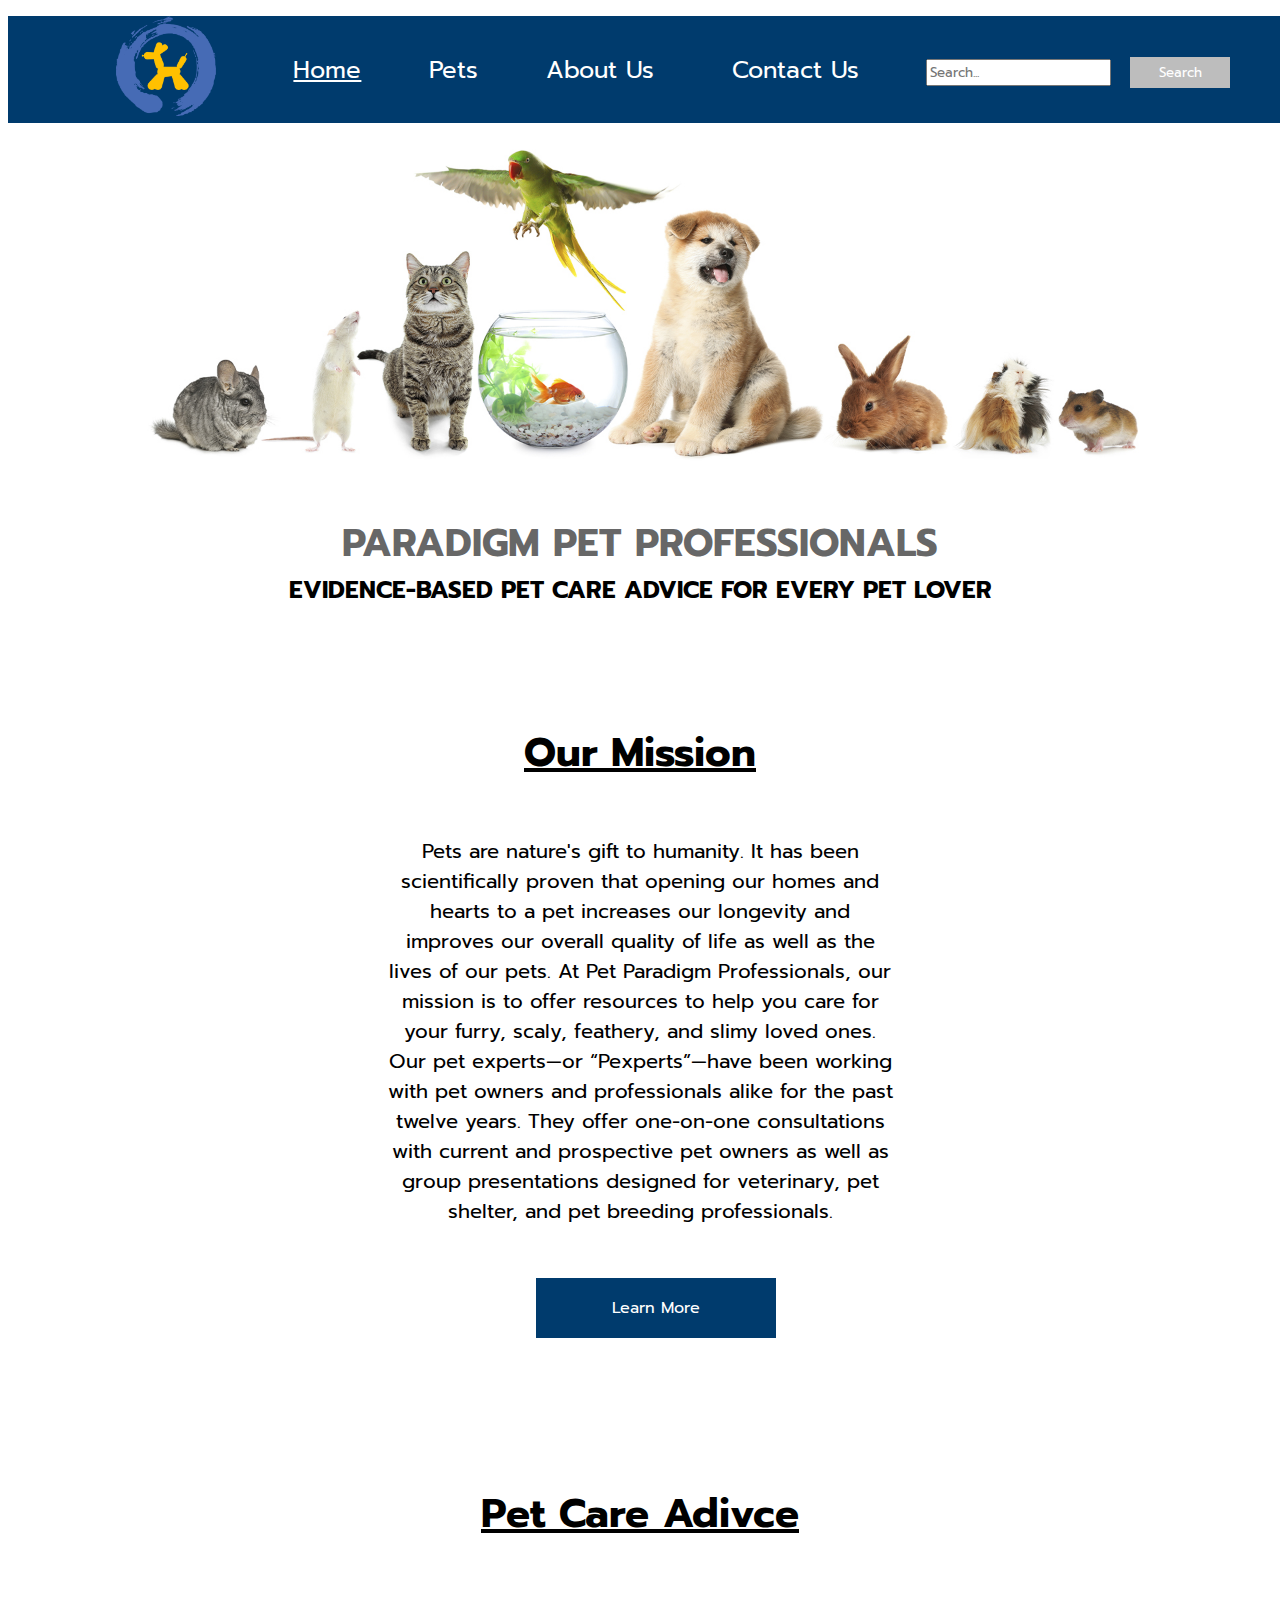
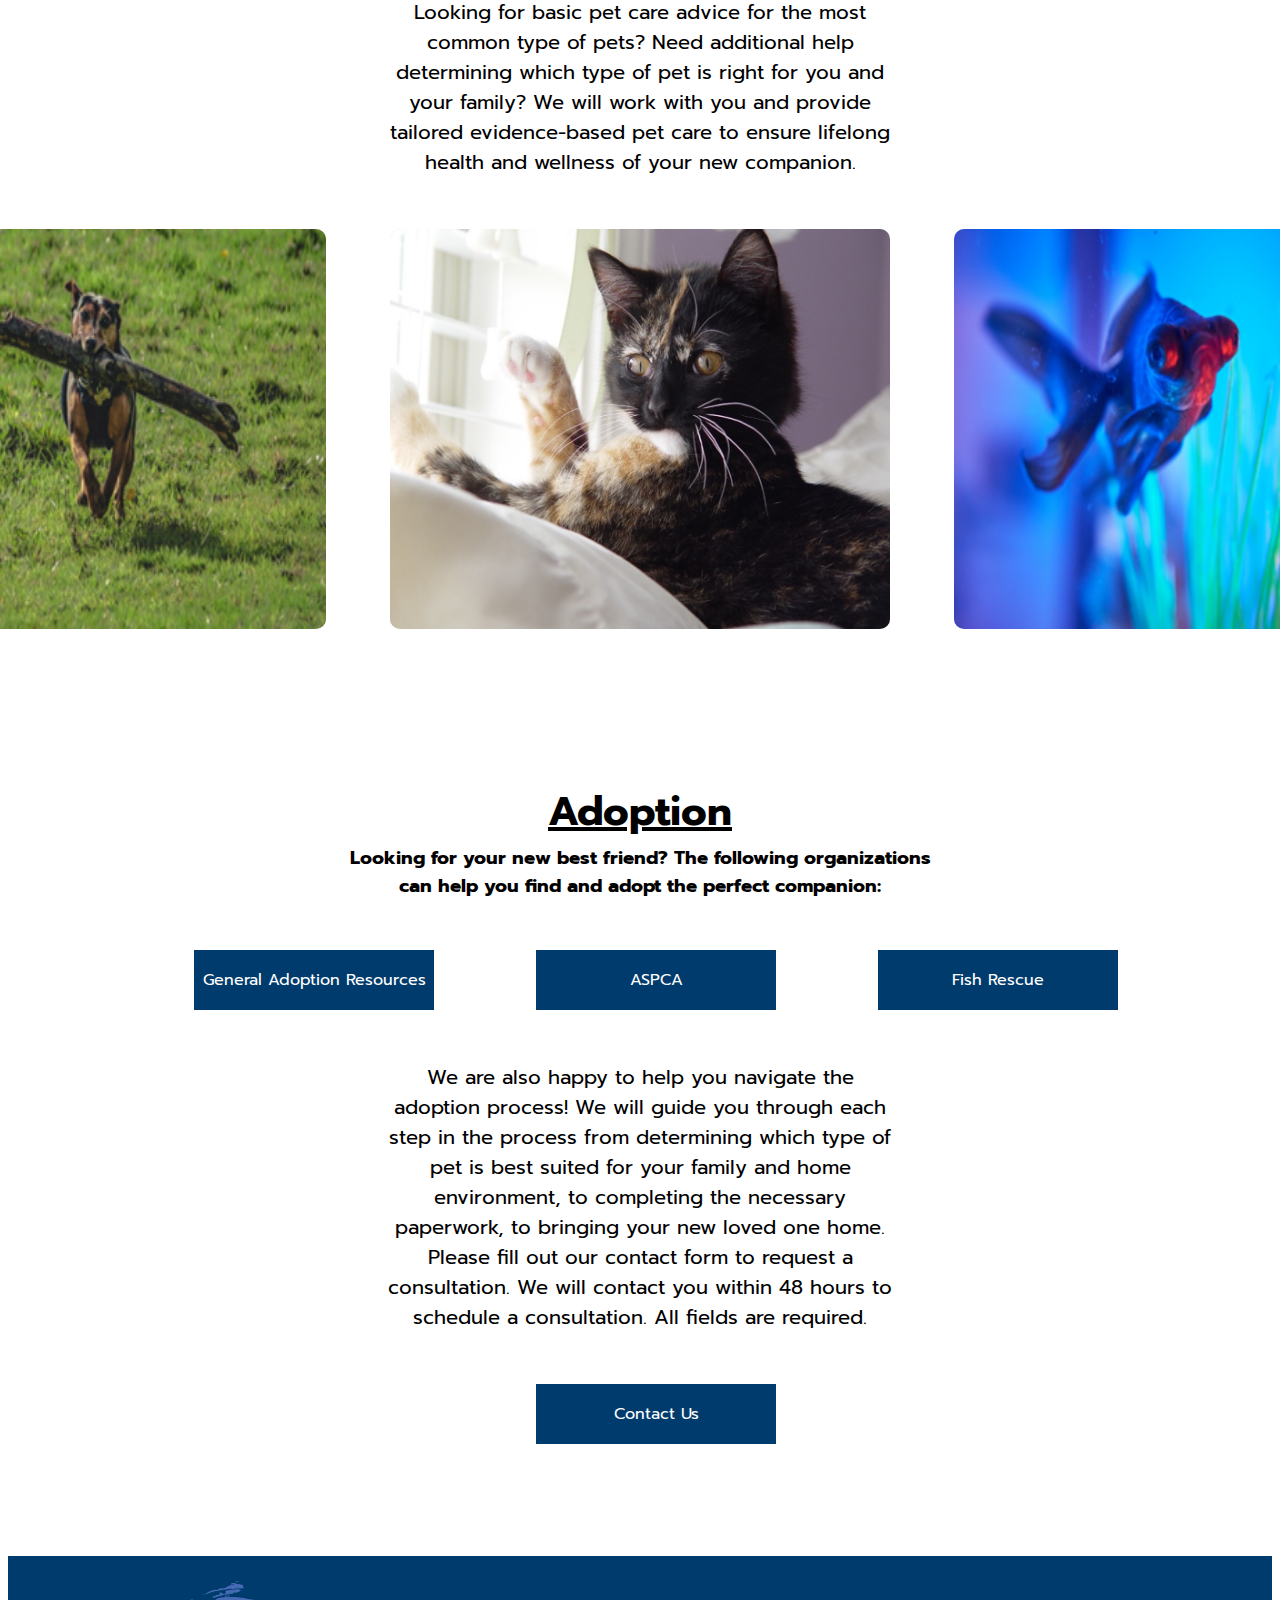
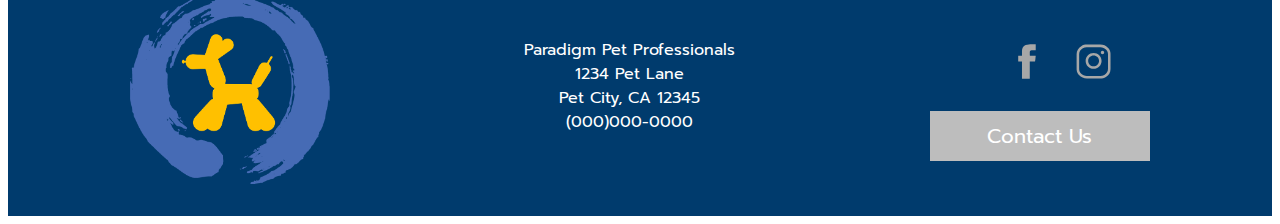
<file: index.html>
<!DOCTYPE html>
<html lang="en">

<head>
    <meta charset="UTF-8">
    <meta name="viewport" content="width=device-width, initial-scale=1.0">
    <title>Paradigm Pet Professionals</title>
    <link rel="stylesheet" href="style.css">
    <link
    href="https://fonts.googleapis.com/css2?family=Prompt:ital,wght@0,100;0,200;0,300;0,400;0,500;0,600;0,700;0,800;0,900;1,100;1,200;1,300;1,400;1,500;1,600;1,700;1,800;1,900&display=swap"
    rel="stylesheet">
</head>

<body>
    <header>
        <nav class="navbar">
            <div>
                <ul class="nav-items">
                    <li><a href="#"><img src="img/petshoplogo.png" alt="Pet Shop Logo" class="nav-logo"></a></li>
                    <li class="nav-item active"><a href="index.html">Home</a></li>
                    <li class="nav-item">Pets
                        <ul class="dropdown">
                            <li class="drop-down-element"><a href="cats.html">Cats</a></li>
                            <li class="drop-down-element"><a href="dogs.html">Dogs</a></li>
                            <li class="drop-down-element"><a href="fish.html">Fish</a></li>

                        </ul>
                    </li>
                    <li class="nav-item"><a href="about-us.html">About Us</a></li>
                    <li class="nav-item"><a href="contact-us.html">Contact Us</a></li>
                    <li class="nav-item"><form action="/search" method="get" class="search-form">
                        <input type="text" name="query" class="search-input" placeholder="Search...">
                        <button type="submit" class="search-button">Search</button>
                    </form></li>
                </ul>
            </div>
        </nav>
    </header>
    <section class="hero-section">
        <div>
            <img src="img/Home-hero.png" alt="image with cats, dogs and other animals" class="hero-img">
        </div>
        <div class="hero-h1-box">
            <h1 class="hero-h1">Paradigm Pet Professionals</h1>
            <h2 class="hero-h2">Evidence-based pet care advice for every pet lover</h2>
        </div>
    </section>
    <section class="mission-box">
        <h2 class="mission-h2">Our Mission</h2>
        <p class="mission-p">Pets are nature's gift to humanity. It has been scientifically proven that opening our homes and hearts to a pet increases our longevity and improves our overall quality of life as well as the lives of our pets. At Pet Paradigm Professionals, our mission is to offer resources to help you care for your furry, scaly, feathery, and slimy loved ones. Our pet experts—or “Pexperts”—have been working with pet owners and professionals alike for the past twelve years. They offer one-on-one consultations with current and prospective pet owners as well as group presentations designed for veterinary, pet shelter, and pet breeding professionals.</p>
        <button class="adopt-btn"><a href=about-us.html>Learn More</a></button>
    </section>
    <section class="pets-links-section">
        <h2 class="mission-h2">Pet Care Adivce</h2>
        <p class="mission-p">Looking for basic pet care advice for the most common type of pets? Need additional help determining which type of pet is right for you and your family? We will work with you and provide tailored evidence-based pet care to ensure lifelong health and wellness of your new companion. </p>
        <div class="pets-links-box">
            <div class="image-hover-container">
                <img src="img/Dog-link.png" alt="Kimber the dog" class="pets-link-img">
                <div class="hover-text"><a href="dogs.html">Click To learn More About Dogs</a></div>
         </div>
         <div class="image-hover-container">
            <img src="img/cat-link.png" alt="cat image" class="pets-link-img">
            <div class="hover-text"><a href="cats.html">Click To learn more about Cats</a></div>
        </div>
        <div class="image-hover-container">
            <img src="img/Fish-link.png" alt="Fish In tank" class="pets-link-img">
            <div class="hover-text"> <a href="fish.html">Click To learn more about fish</a></div>
        </div>
         
        </div>
    </section>
    <section class="adoption-section">
        <h2 class="mission-h2">Adoption</h2>
        <h3 class="mission-h3">Looking for your new best friend? The following organizations can help you find and adopt the perfect companion:</h3>
            <div>
                <button class="adopt-btn"><a href="https://home-home.org/ ">General Adoption Resources</a></button>
                <button class="adopt-btn"> <a href="https://www.aspca.org/">ASPCA</a></button>
                <button class="adopt-btn"><a href="https://www.sterlingshelter.org/humane-society/koi-fish-rescue/">Fish Rescue</a></button>
            </div>
            <p class="mission-p">We are also happy to help you navigate the adoption process! We will guide you through each step in the process from determining which type of pet is best suited for your family and home environment, to completing the necessary paperwork, to bringing your new loved one home. Please fill out our contact form to request a consultation. We will contact you within 48 hours to schedule a consultation. All fields are required.</p>
            <button class="adopt-btn"><a href=contact-us.html>Contact Us</a></button>

    </section>
    <section class="footer">
        <div >
            <a href="#"> <img src="img/petshoplogo.png" alt="Pet Shop Logo" class="footer-logo"></a>
        </div>
        <div class="address-box">
            <p class="address-text">Paradigm Pet Professionals</p>
            <p class="address-text">1234 Pet Lane</p>
            <p class="address-text">Pet City, CA 12345</p>
            <a href="tel:+000000000"><p class="address-text">(000)000-0000</p></a>
        </div>
       <div class="social-box">
            <ul class="social-links">
                <li class="social-icon"><img src="img/Facebook-Icon.svg"></li>
                <li class="social-icon"><img src="img/Instagram-Icon.svg"></li>
            </ul>
            <button class="page-btn"><a href=contact-us.html>Contact Us</a></button>
        </div> 
    </section>
</body>


</html>
</file>
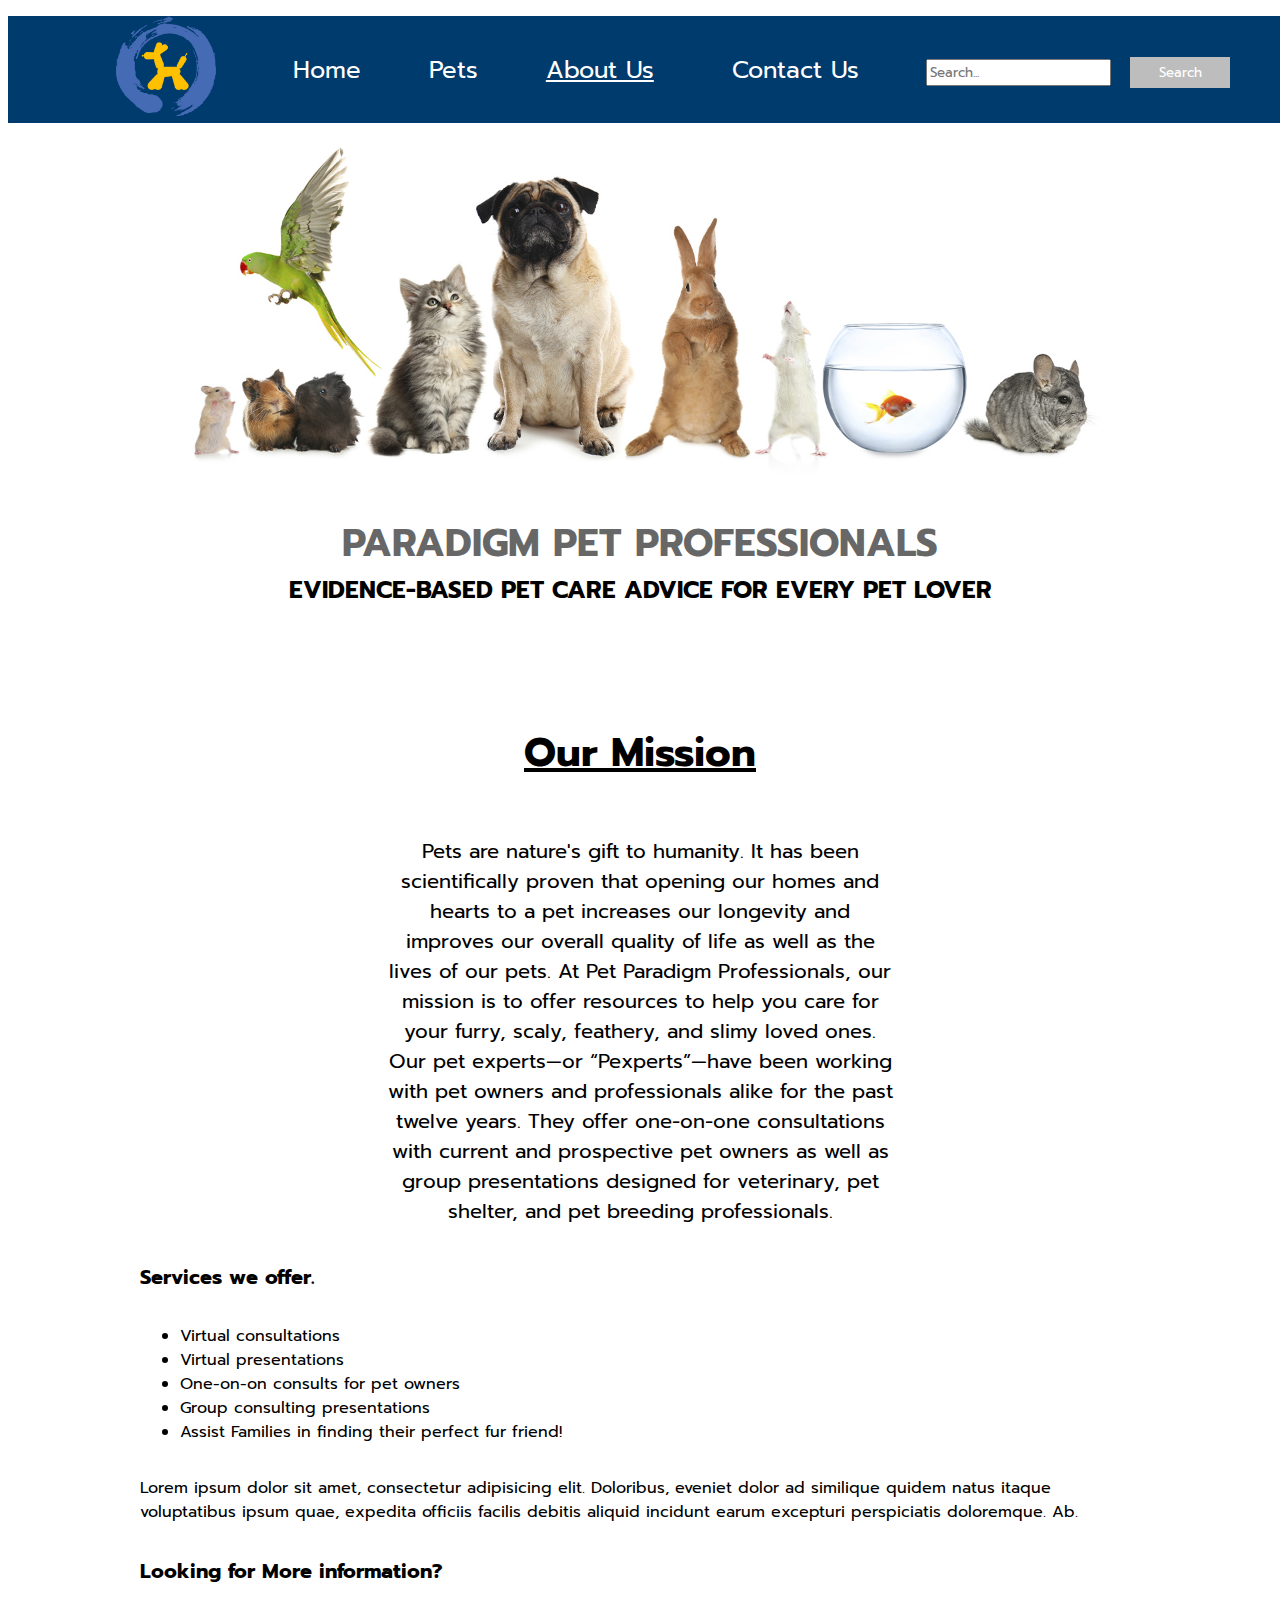
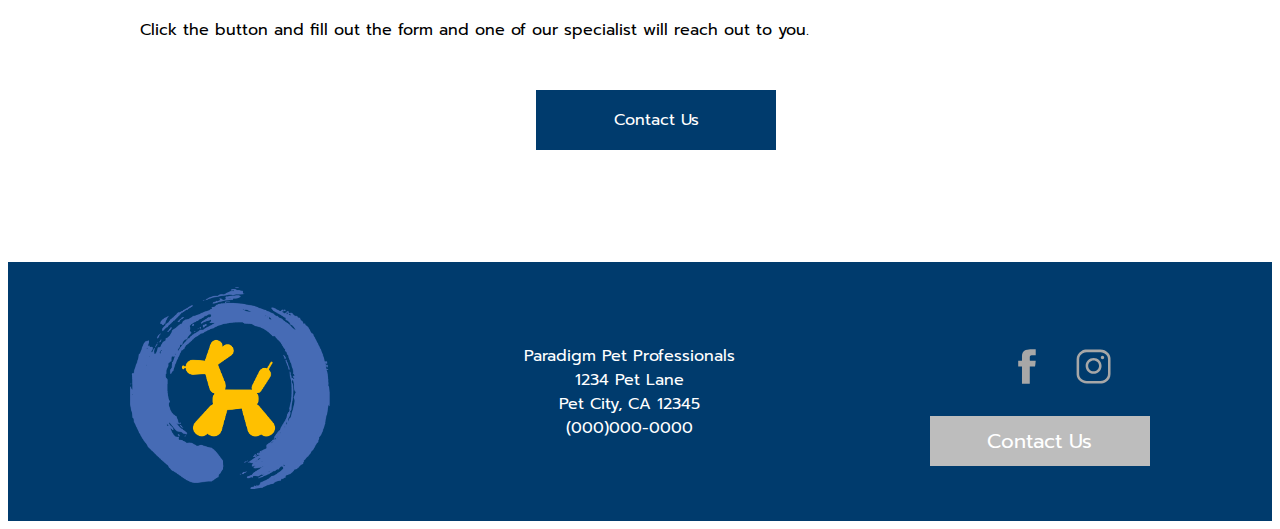
<file: about-us.html>
<!DOCTYPE html>
<html lang="en">

<head>
    <meta charset="UTF-8">
    <meta name="viewport" content="width=device-width, initial-scale=1.0">
    <title>About Us</title>
    <link rel="stylesheet" href="style.css">
    <link
    href="https://fonts.googleapis.com/css2?family=Prompt:ital,wght@0,100;0,200;0,300;0,400;0,500;0,600;0,700;0,800;0,900;1,100;1,200;1,300;1,400;1,500;1,600;1,700;1,800;1,900&display=swap"
    rel="stylesheet">
</head>

<body>
    <header>
        <nav class="navbar">
            <div>
                <ul class="nav-items">
                    <li><a href="index.html"><img src="img/petshoplogo.png" alt="Pet Shop Logo" class="nav-logo"></a></li>
                    <li class="nav-item"><a href="index.html">Home</a></li>
                    <li class="nav-item">Pets
                        <ul class="dropdown">
                            <li class="drop-down-element"><a href="cats.html">Cats</a></li>
                            <li class="drop-down-element"><a href="dogs.html">Dogs</a></li>
                            <li class="drop-down-element"><a href="fish.html">Fish</a></li>

                        </ul>
                    </li>
                    <li class="nav-item active"><a href="about-us.html">About Us</a></li>
                    <li class="nav-item"><a href="contact-us.html">Contact Us</a></li>
                    <li class="nav-item"><form action="/search" method="get" class="search-form">
                        <input type="text" name="query" class="search-input" placeholder="Search...">
                        <button type="submit" class="search-button">Search</button>
                    </form></li>
                </ul>
            </div>
        </nav>
    </header>
    <section class="hero-section">
        <div>
            <img src="img/About-us-hero.png" alt="image with cats, dogs and other animals" class="hero-img">
        </div>
        <div class="hero-h1-box">
            <h1 class="hero-h1">Paradigm Pet Professionals</h1>
            <h2 class="hero-h2">Evidence-based pet care advice for every pet lover</h2>
        </div>
    </section>
    <section>
        <div  class="about-us-section">
            <h2 class="mission-h2">Our Mission</h2>
            <p class="mission-p">Pets are nature's gift to humanity. It has been scientifically proven that opening our homes and hearts to a pet increases our longevity and improves our overall quality of life as well as the lives of our pets. At Pet Paradigm Professionals, our mission is to offer resources to help you care for your furry, scaly, feathery, and slimy loved ones. Our pet experts—or “Pexperts”—have been working with pet owners and professionals alike for the past twelve years. They offer one-on-one consultations with current and prospective pet owners as well as group presentations designed for veterinary, pet shelter, and pet breeding professionals.</p>

            <p class="pet-p"><span class="pet-header">Services we offer.</span></p>
            <ul class="pet-list">
                <li >Virtual consultations</li>
                <li>Virtual presentations</li>
                <li>One-on-on consults for pet owners</li>
                <li>Group consulting presentations</li>
                <li>Assist Families in finding their perfect fur friend!</li>
            </ul>
            <p class="pet-p">Lorem ipsum dolor sit amet, consectetur adipisicing elit. Doloribus, eveniet dolor ad similique quidem natus itaque voluptatibus ipsum quae, expedita officiis facilis debitis aliquid incidunt earum excepturi perspiciatis doloremque. Ab.</p>
            <p class="pet-p"><span class="pet-header">Looking for More information?</span></p>
            <p class="pet-p"> Click the button and fill out the form and one of our specialist will reach out to you.</p>
            <button class="adopt-btn"><a href=contact-us.html>Contact Us</a></button>
        </div>


    </section>
    
    <section class="footer">
        <div >
            <a href="index.html"> <img src="img/petshoplogo.png" alt="Pet Shop Logo" class="footer-logo"></a>
        </div>
        <div class="address-box">
            <p class="address-text">Paradigm Pet Professionals</p>
            <p class="address-text">1234 Pet Lane</p>
            <p class="address-text">Pet City, CA 12345</p>
            <a href="tel:+000000000"><p class="address-text">(000)000-0000</p></a>
        </div>
       <div class="social-box">
            <ul class="social-links">
                <li class="social-icon"><img src="img/Facebook-Icon.svg"></li>
                <li class="social-icon"><img src="img/Instagram-Icon.svg"></li>
            </ul>
            <button class="page-btn"><a href=contact-us.html>Contact Us</a></button>
        </div> 
    </section>
</body>


</html>
</file>
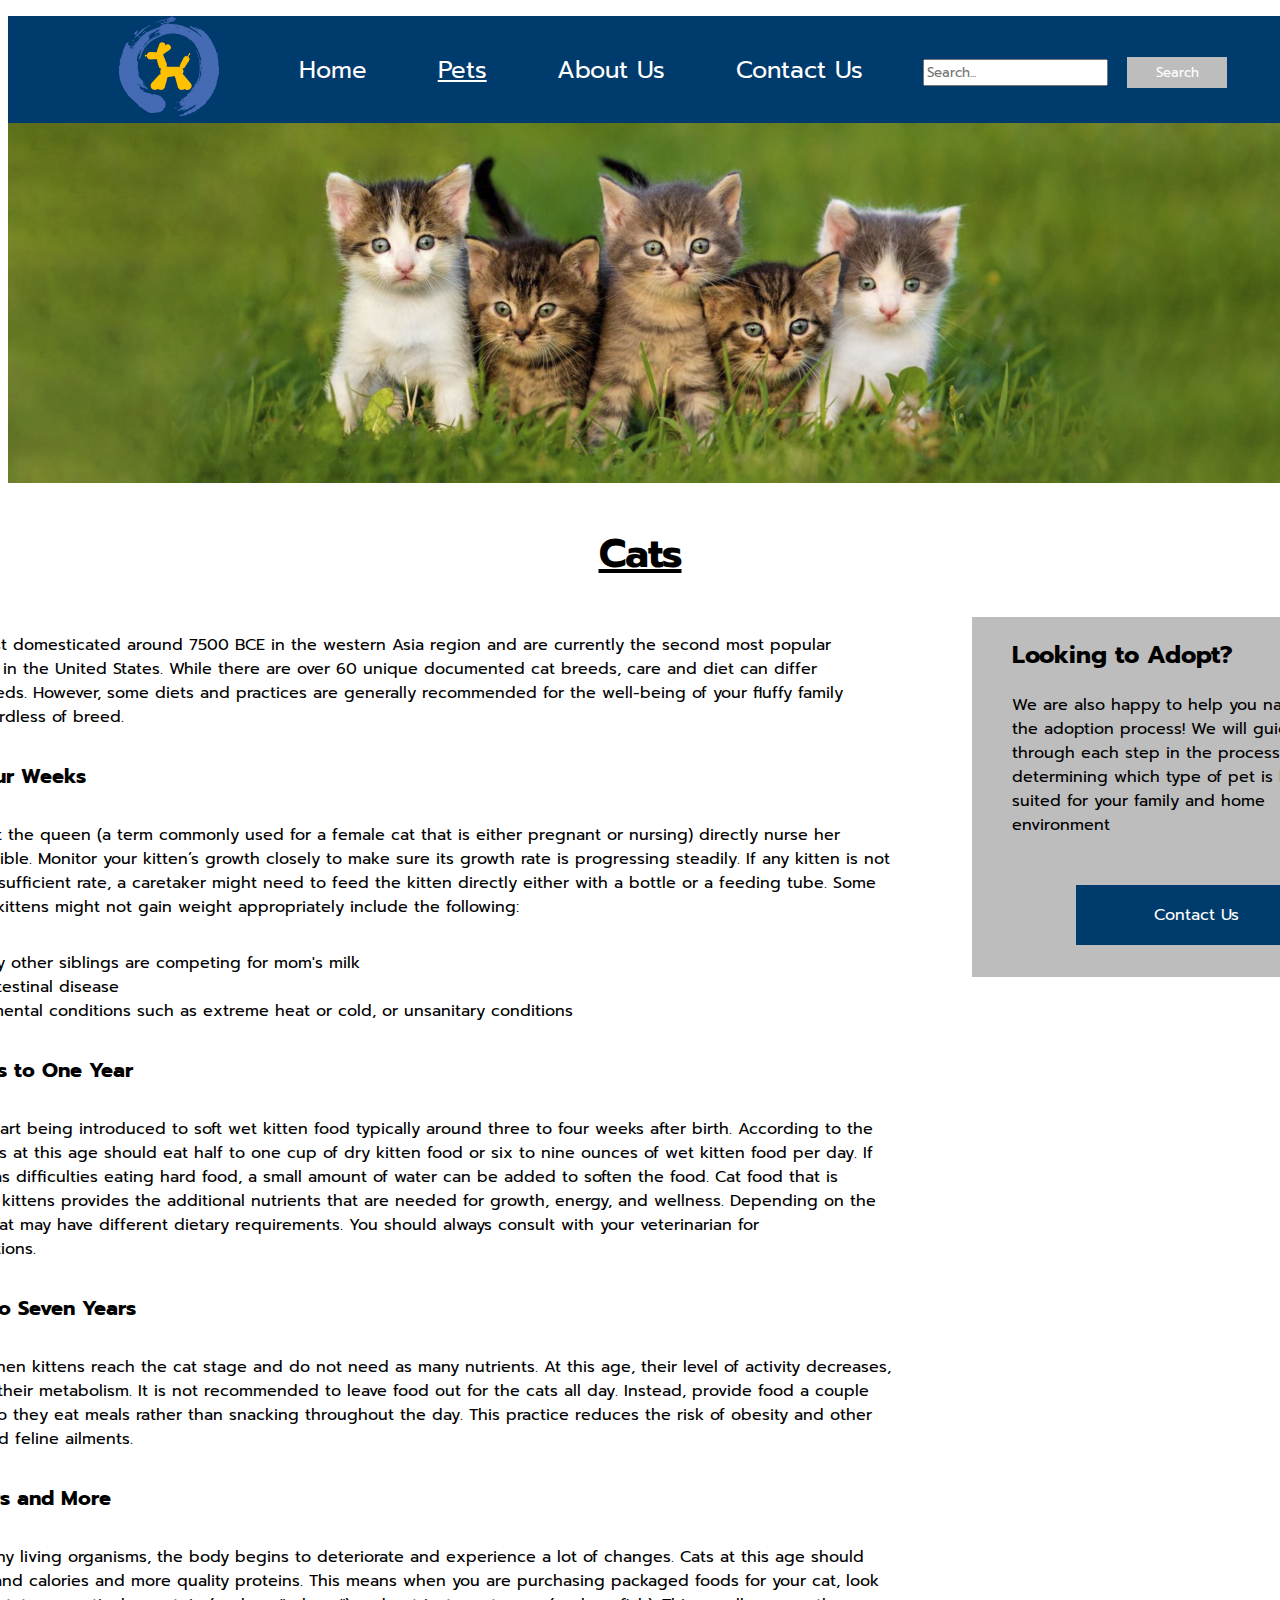
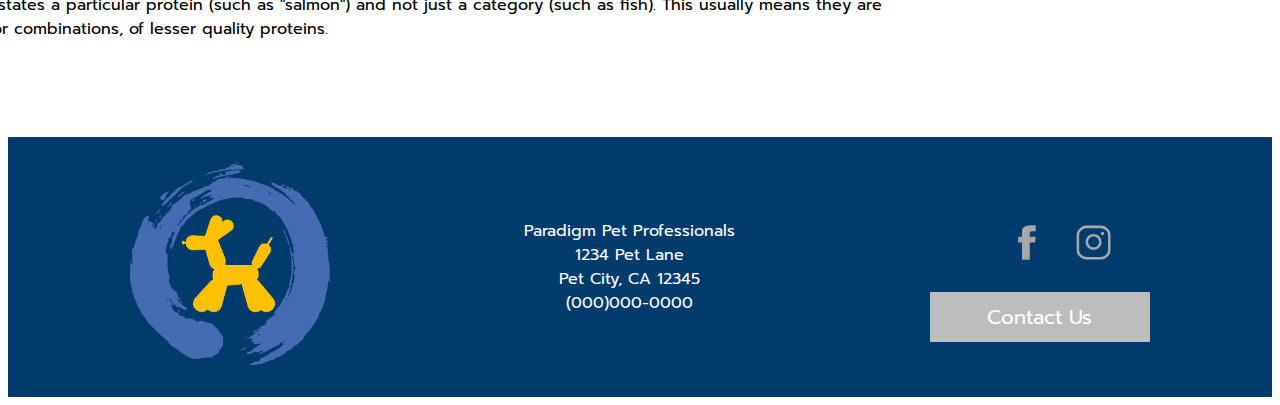
<file: cats.html>
<!DOCTYPE html>
<html lang="en">

<head>
    <meta charset="UTF-8">
    <meta name="viewport" content="width=device-width, initial-scale=1.0">
    <title>Cats</title>
    <link rel="stylesheet" href="style.css">
    <link
    href="https://fonts.googleapis.com/css2?family=Prompt:ital,wght@0,100;0,200;0,300;0,400;0,500;0,600;0,700;0,800;0,900;1,100;1,200;1,300;1,400;1,500;1,600;1,700;1,800;1,900&display=swap"
    rel="stylesheet">
</head>

<body>
    <header>
        <nav class="navbar">
            <div>
                <ul class="nav-items">
                    <li><a href="index.html"><img src="img/petshoplogo.png" alt="Pet Shop Logo" class="nav-logo"></a></li>
                    <li class="nav-item"><a href="index.html">Home</a></li>
                    <li class="nav-item active">Pets
                        <ul class="dropdown">
                            <li class="drop-down-element active"><a href="cats.html">Cats</a></li>
                            <li class="drop-down-element"><a href="dogs.html">Dogs</a></li>
                            <li class="drop-down-element"><a href="fish.html">Fish</a></li>

                        </ul>
                    </li>
                    <li class="nav-item"><a href="about-us.html">About Us</a></li>
                    <li class="nav-item">Contact Us</li>
                    <li class="nav-item"><form action="/search" method="get" class="search-form">
                        <input type="text" name="query" class="search-input" placeholder="Search...">
                        <button type="submit" class="search-button">Search</button>
                    </form></li>
                </ul>
            </div>
        </nav>
    </header>
    <section class="hero-section">
        <div>
            <img src="img/Cats-Hero.png" alt="image with cats, dogs and other animals" class="hero-img">
        </div>
   
    </section>
    <section class="container">
                <h2 class="mission-h2">Cats</h2>
    </section>
    <section >
        <div class="pet-information-section">
        <div class="text-section">
            <p class="pet-p">Cats were first domesticated around 7500 BCE in the western Asia region and are currently the second most popular domestic pet in the United States. While there are over 60 unique documented cat breeds, care and diet can differ between breeds. However, some diets and practices are generally recommended for the well-being of your fluffy family member regardless of breed.</p>

            <p class="pet-p"><span class="pet-header">Zero to Four Weeks</span></p>

            <p class="pet-p">It is important the queen (a term commonly used for a female cat that is either pregnant or nursing) directly nurse her young if possible. Monitor your kitten’s growth closely to make sure its growth rate is progressing steadily. If any kitten is not growing at a sufficient rate, a caretaker might need to feed the kitten directly either with a bottle or a feeding tube. Some reasons why kittens might not gain weight appropriately include the following:</p>

            <ul class="pet-list">
                <li>too many other siblings are competing for mom's milk</li>
                <li>gastrointestinal disease</li>
                <li>environmental conditions such as extreme heat or cold, or unsanitary conditions</li>
            </ul>

            <p class="pet-p"><span class="pet-header">Four Weeks to One Year</span></p>

            <p class="pet-p">Kittens can start being introduced to soft wet kitten food typically around three to four weeks after birth. According to the ASPCA, kittens at this age should eat half to one cup of dry kitten food or six to nine ounces of wet kitten food per day. If your kitten has difficulties eating hard food, a small amount of water can be added to soften the food. Cat food that is optimized for kittens provides the additional nutrients that are needed for growth, energy, and wellness. Depending on the breed, your cat may have different dietary requirements. You should always consult with your veterinarian for recommendations.</p>

            <p class="pet-p"><span class="pet-header">One Year to Seven Years</span></p>

            <p class="pet-p">This age is when kittens reach the cat stage and do not need as many nutrients. At this age, their level of activity decreases, and so does their metabolism. It is not recommended to leave food out for the cats all day. Instead, provide food a couple times a day so they eat meals rather than snacking throughout the day. This practice reduces the risk of obesity and other weight-related feline ailments.</p>

            <p class="pet-p"><span class="pet-header">Seven Years and More</span></p>

            <p class="pet-p">Much like many living organisms, the body begins to deteriorate and experience a lot of changes. Cats at this age should eat less fats and calories and more quality proteins. This means when you are purchasing packaged foods for your cat, look for food that states a particular protein (such as "salmon") and not just a category (such as fish). This usually means they are byproducts, or combinations, of lesser quality proteins.</p>
        </div>
        <div class="adopt-aside">
            <aside>
                <h2>Looking to Adopt?</h2>
                <p>We are also happy to help you navigate the adoption process! We will guide you through each step in the process from determining which type of pet is best suited for your family and home environment</p>
                <button class="adopt-btn"><a href=contact-us.html>Contact Us</a></button>
               
            </aside>
       </div>
         </div>
    </section>
    <section class="footer">
        <div >
            <a href="index.html"> <img src="img/petshoplogo.png" alt="Pet Shop Logo" class="footer-logo"></a>
        </div>
        <div class="address-box">
            <p class="address-text">Paradigm Pet Professionals</p>
            <p class="address-text">1234 Pet Lane</p>
            <p class="address-text">Pet City, CA 12345</p>
            <a href="tel:+000000000"><p class="address-text">(000)000-0000</p></a>
        </div>
       <div class="social-box">
            <ul class="social-links">
                <li class="social-icon"><img src="img/Facebook-Icon.svg"></li>
                <li class="social-icon"><img src="img/Instagram-Icon.svg"></li>
            </ul>
            <button class="page-btn"><a href=contact-us.html>Contact Us</a></button>
        </div> 
    </section>
</body>


</html>
</file>
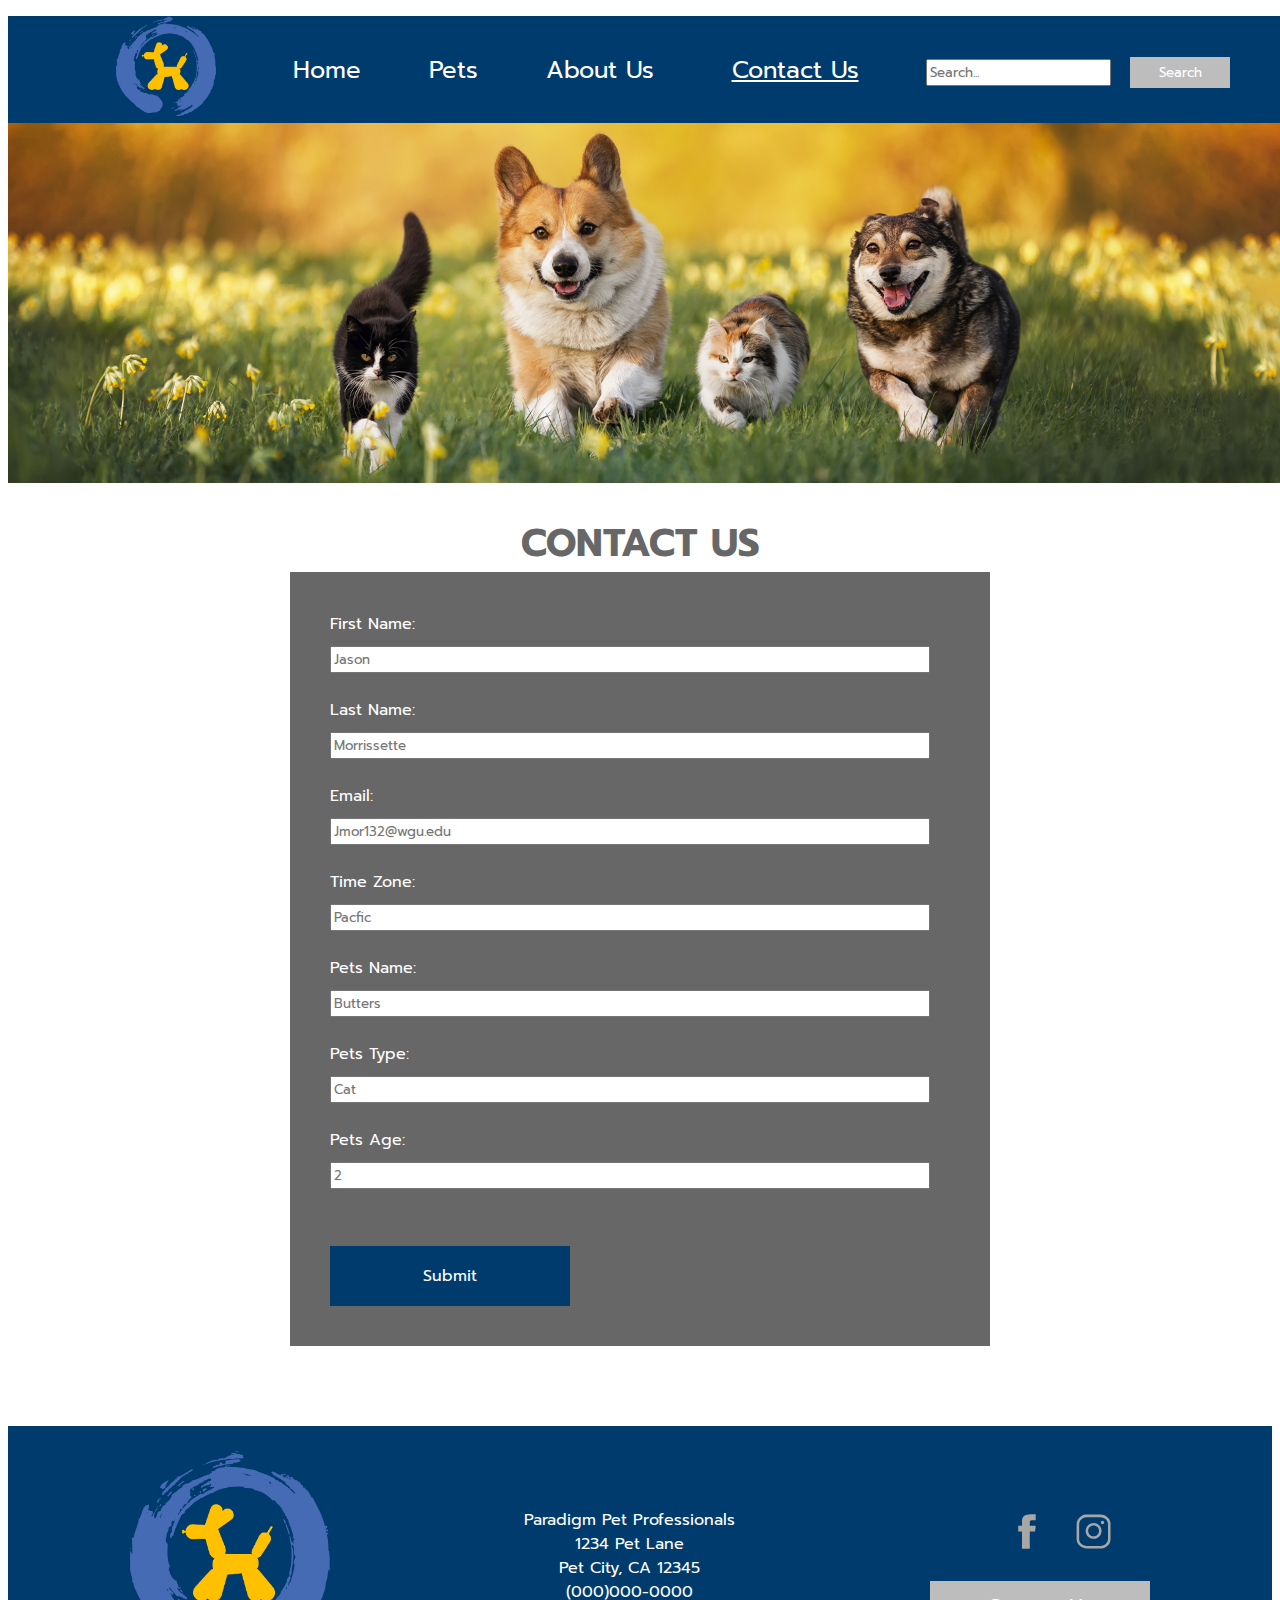
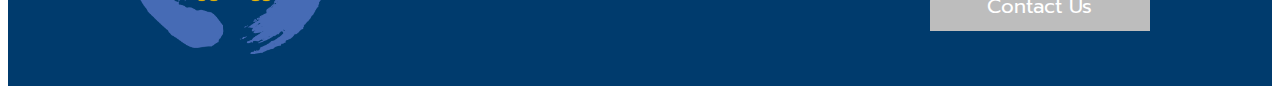
<file: contact-us.html>
<!DOCTYPE html>
<html lang="en">

<head>
    <meta charset="UTF-8">
    <meta name="viewport" content="width=device-width, initial-scale=1.0">
    <title>Contact Us</title>
    <link rel="stylesheet" href="style.css">
    <link
    href="https://fonts.googleapis.com/css2?family=Prompt:ital,wght@0,100;0,200;0,300;0,400;0,500;0,600;0,700;0,800;0,900;1,100;1,200;1,300;1,400;1,500;1,600;1,700;1,800;1,900&display=swap"
    rel="stylesheet">
</head>

<body>
    <header>
        <nav class="navbar">
            <div>
                <ul class="nav-items">
                    <li><a href="index.html"><img src="img/petshoplogo.png" alt="Pet Shop Logo" class="nav-logo"></a></li>
                    <li class="nav-item"><a href="index.html">Home</a></li>
                    <li class="nav-item">Pets
                        <ul class="dropdown">
                            <li class="drop-down-element"><a href="cats.html">Cats</a></li>
                            <li class="drop-down-element"><a href="dogs.html">Dogs</a></li>
                            <li class="drop-down-element"><a href="fish.html">Fish</a></li>

                        </ul>
                    </li>
                    <li class="nav-item"><a href="about-us.html">About Us</a></li>
                    <li class="nav-item active"><a href="contact-us.html">Contact Us</a></li>
                    <li class="nav-item"><form action="/search" method="get" class="search-form">
                        <input type="text" name="query" class="search-input" placeholder="Search...">
                        <button type="submit" class="search-button">Search</button>
                    </form></li>
                </ul>
            </div>
        </nav>
    </header>
    <section class="hero-section">
        <div>
            <img src="img/Contact-us-hero.png" alt="image with cats, dogs and other animals" class="hero-img">
        </div>
        <div class="hero-h1-box">
            <h1 class="hero-h1">Contact Us</h1>
          
        </div>
    </section>
    <section>
        <div class="contact-us-form">
            <form class="adoption-form"> 
                <label for="name">First Name:</label>
                <input type="text" id="firstName" name="firstName" required placeholder="Jason">
                <label for="name">Last Name:</label>
                <input type="text" id="lastName" name="lastName" required placeholder="Morrissette">
                <label for="email">Email:</label>
                <input type="email" id="email" name="email" required placeholder="Jmor132@wgu.edu" >
                <label for="email">Time Zone:</label>
                <input type="email" id="timeZone" name="timeZone" required placeholder="Pacfic">
                <label for="name">Pets Name:</label>
                <input type="text" id="petName" name="petName" required placeholder="Butters"> 
                <label for="name">Pets Type:</label>
                <input type="text" id="petType" name="petType" required placeholder="Cat">
                <label for="name">Pets Age:</label>
                <input type="text" id="petAge" name="petAge" required placeholder="2">
                
                <button class="form-btn">Submit</button>
            </form>
        </div>

    </section>
    <section class="pets-links-section">

    </section>
    <section class="footer">
        <div >
            <a href="index.html"> <img src="img/petshoplogo.png" alt="Pet Shop Logo" class="footer-logo"></a>
        </div>
        <div class="address-box">
            <p class="address-text">Paradigm Pet Professionals</p>
            <p class="address-text">1234 Pet Lane</p>
            <p class="address-text">Pet City, CA 12345</p>
            <a href="tel:+000000000"><p class="address-text">(000)000-0000</p></a>
        </div>
       <div class="social-box">
            <ul class="social-links">
                <li class="social-icon"><img src="img/Facebook-Icon.svg"></li>
                <li class="social-icon"><img src="img/Instagram-Icon.svg"></li>
            </ul>
            <button class="page-btn"><a href=contact-us.html>Contact Us</a></button>
        </div> 
    </section>
</body>


</html>
</file>
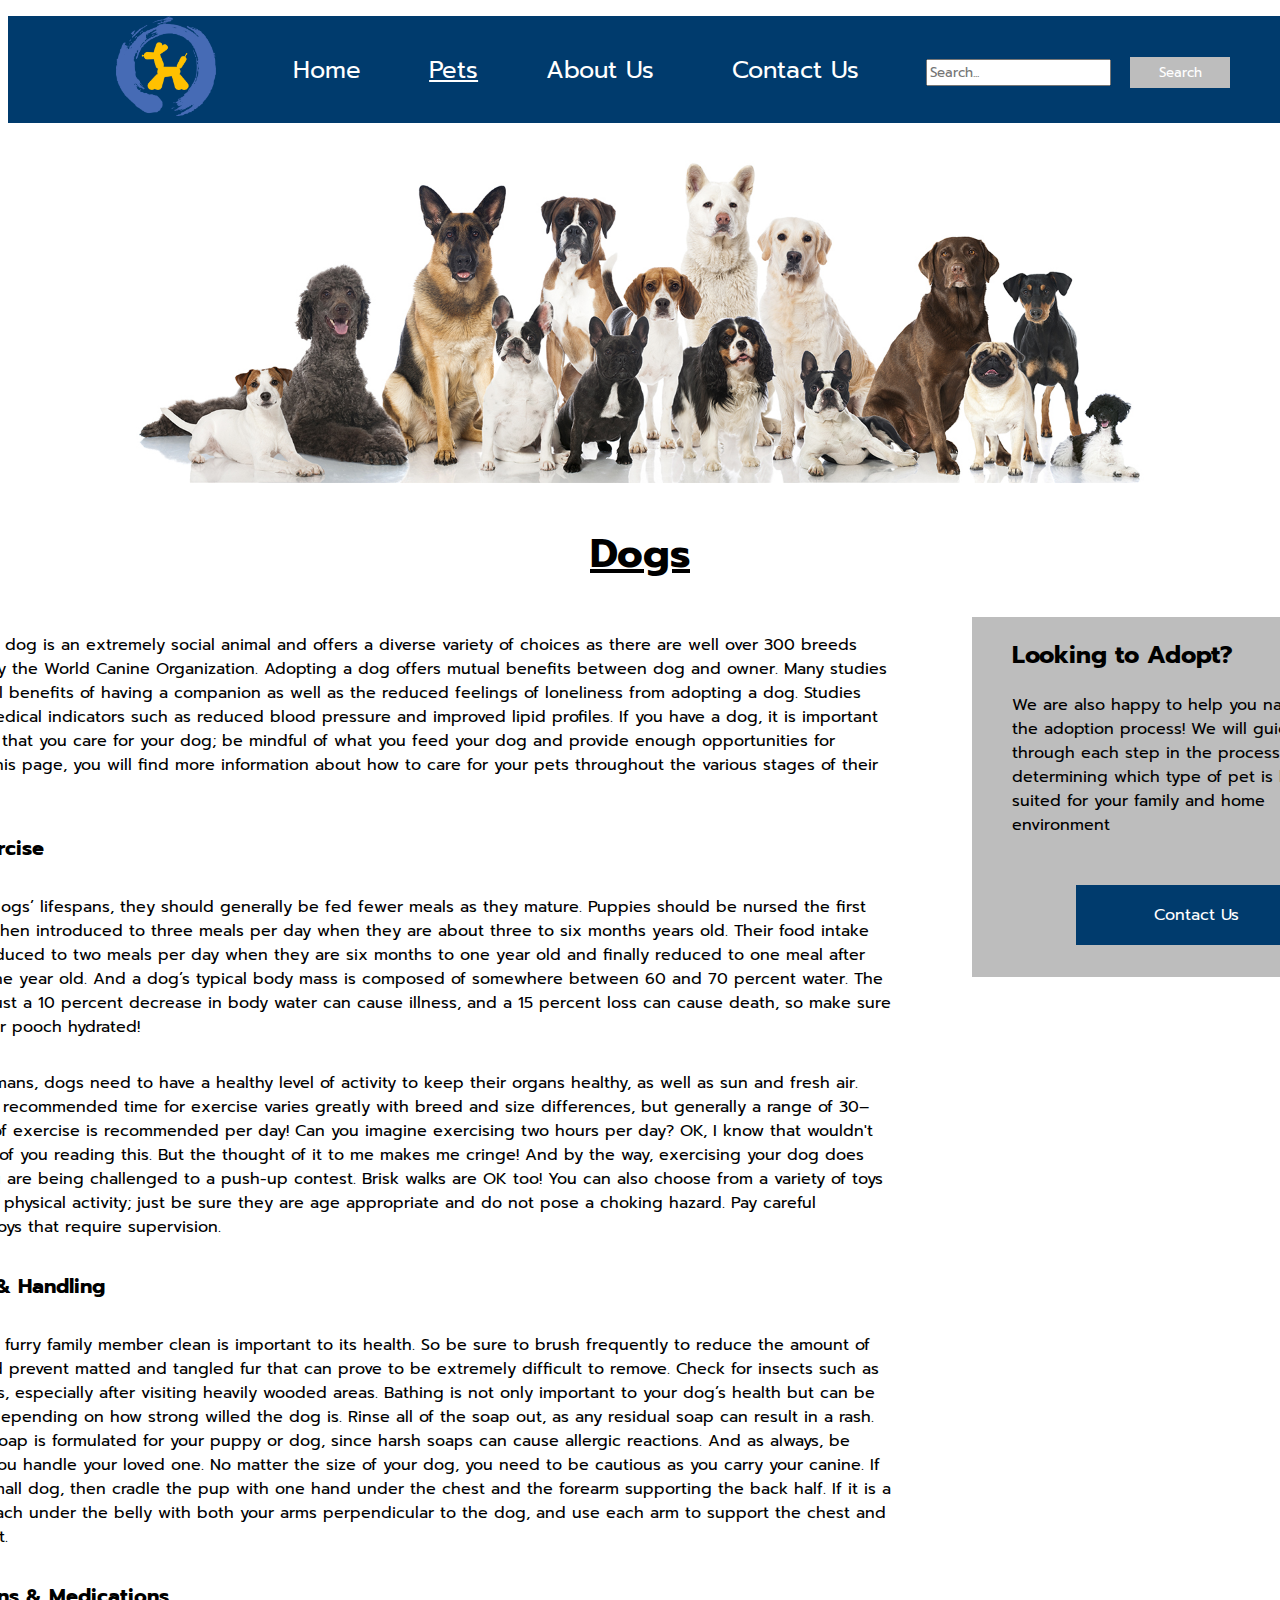
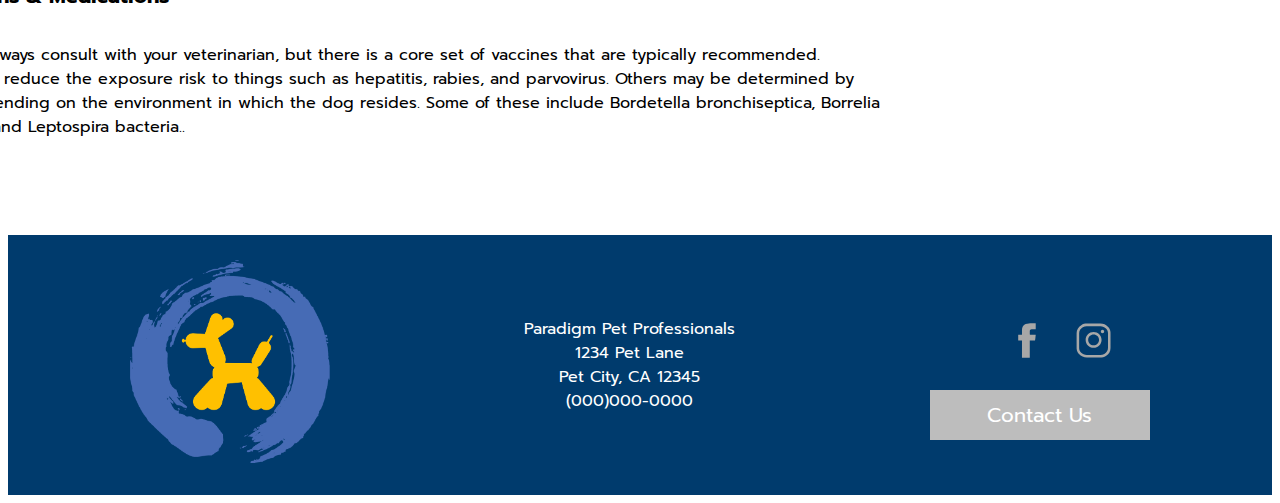
<file: dogs.html>
<!DOCTYPE html>
<html lang="en">

<head>
    <meta charset="UTF-8">
    <meta name="viewport" content="width=device-width, initial-scale=1.0">
    <title>Document</title>
    <link rel="stylesheet" href="style.css">
    <link
    href="https://fonts.googleapis.com/css2?family=Prompt:ital,wght@0,100;0,200;0,300;0,400;0,500;0,600;0,700;0,800;0,900;1,100;1,200;1,300;1,400;1,500;1,600;1,700;1,800;1,900&display=swap"
    rel="stylesheet">
</head>

<body>
    <header>
        <nav class="navbar">
            <div>
                <ul class="nav-items">
                    <li><a href="index.html"><img src="img/petshoplogo.png" alt="Pet Shop Logo" class="nav-logo"></a></li>
                    <li class="nav-item"><a href="index.html">Home</a></li>
                    <li class="nav-item active">Pets
                        <ul class="dropdown">
                            <li class="drop-down-element"><a href="cats.html">Cats</a></li>
                            <li class="drop-down-element active"><a href="dogs.html">Dogs</a></li>
                            <li class="drop-down-element"><a href="fish.html">Fish</a></li>

                        </ul>
                    </li>
                    <li class="nav-item"><a href="about-us.html">About Us</a></li>
                    <li class="nav-item"><a href="contact-us.html">Contact Us</a></li>
                    <li class="nav-item"><form action="/search" method="get" class="search-form">
                        <input type="text" name="query" class="search-input" placeholder="Search...">
                        <button type="submit" class="search-button">Search</button>
                    </form></li>
                </ul>
            </div>
        </nav>
    </header>
    <section class="hero-section">
        <div>
            <img src="img/Dogs.png" alt="image with cats, dogs and other animals" class="hero-img">
        </div>
       
    </section>
    <section class="container">
        <h2 class="mission-h2">Dogs</h2>
</section>
<section >
<div class="pet-information-section">
<div class="text-section">
    <p class="pet-p">The domestic dog is an extremely social animal and offers a diverse variety of choices as there are well over 300 breeds recognized by the World Canine Organization. Adopting a dog offers mutual benefits between dog and owner. Many studies cite the social benefits of having a companion as well as the reduced feelings of loneliness from adopting a dog. Studies even show medical indicators such as reduced blood pressure and improved lipid profiles. If you have a dog, it is important to make sure that you care for your dog; be mindful of what you feed your dog and provide enough opportunities for exercise. In this page, you will find more information about how to care for your pets throughout the various stages of their lives.</p>
    <p class="pet-p"><span class="pet-header">Diet & Exercise</span></p>
    <p class="pet-p">Throughout dogs’ lifespans, they should generally be fed fewer meals as they mature. Puppies should be nursed the first two months, then introduced to three meals per day when they are about three to six months years old. Their food intake should be reduced to two meals per day when they are six months to one year old and finally reduced to one meal after they reach one year old. And a dog’s typical body mass is composed of somewhere between 60 and 70 percent water. The ASPCA says just a 10 percent decrease in body water can cause illness, and a 15 percent loss can cause death, so make sure you keep your pooch hydrated!</p>
   
    <p class="pet-p">Much like humans, dogs need to have a healthy level of activity to keep their organs healthy, as well as sun and fresh air. The minimum recommended time for exercise varies greatly with breed and size differences, but generally a range of 30–120 minutes of exercise is recommended per day! Can you imagine exercising two hours per day? OK, I know that wouldn't bother some of you reading this. But the thought of it to me makes me cringe! And by the way, exercising your dog does not mean you are being challenged to a push-up contest. Brisk walks are OK too! You can also choose from a variety of toys to encourage physical activity; just be sure they are age appropriate and do not pose a choking hazard. Pay careful attention to toys that require supervision.</p>

    <p class="pet-p"><span class="pet-header">Grooming & Handling</span></p>
    <p class="pet-p">Keeping your furry family member clean is important to its health. So be sure to brush frequently to reduce the amount of shedding and prevent matted and tangled fur that can prove to be extremely difficult to remove. Check for insects such as ticks and fleas, especially after visiting heavily wooded areas. Bathing is not only important to your dog’s health but can be an exercise depending on how strong willed the dog is. Rinse all of the soap out, as any residual soap can result in a rash. Be sure the soap is formulated for your puppy or dog, since harsh soaps can cause allergic reactions. And as always, be careful how you handle your loved one. No matter the size of your dog, you need to be cautious as you carry your canine. If you have a small dog, then cradle the pup with one hand under the chest and the forearm supporting the back half. If it is a large dog, reach under the belly with both your arms perpendicular to the dog, and use each arm to support the chest and rear as you lift.</p>

    <p class="pet-p"><span class="pet-header">Vaccinations & Medications</span></p>
    <p class="pet-p">You should always consult with your veterinarian, but there is a core set of vaccines that are typically recommended. Vaccines that reduce the exposure risk to things such as hepatitis, rabies, and parvovirus. Others may be determined by your vet depending on the environment in which the dog resides. Some of these include Bordetella bronchiseptica, Borrelia burgdorferi, and Leptospira bacteria..</p>
</div>
<div class="adopt-aside">
    <aside>
        <h2>Looking to Adopt?</h2>
        <p>We are also happy to help you navigate the adoption process! We will guide you through each step in the process from determining which type of pet is best suited for your family and home environment</p>
        <button class="adopt-btn"><a href=contact-us.html>Contact Us</a></button>
       
    </aside>
</div>
 </div>
</section>
<section class="footer">
    <div >
        <a href="index.html"> <img src="img/petshoplogo.png" alt="Pet Shop Logo" class="footer-logo"></a>
    </div>
    <div class="address-box">
        <p class="address-text">Paradigm Pet Professionals</p>
        <p class="address-text">1234 Pet Lane</p>
        <p class="address-text">Pet City, CA 12345</p>
        <a href="tel:+000000000"><p class="address-text">(000)000-0000</p></a>
    </div>
   <div class="social-box">
        <ul class="social-links">
            <li class="social-icon"><img src="img/Facebook-Icon.svg"></li>
            <li class="social-icon"><img src="img/Instagram-Icon.svg"></li>
        </ul>
        <button class="page-btn"><a href=contact-us.html>Contact Us</a></button>
    </div> 
</section>
</body>


</html>
</file>
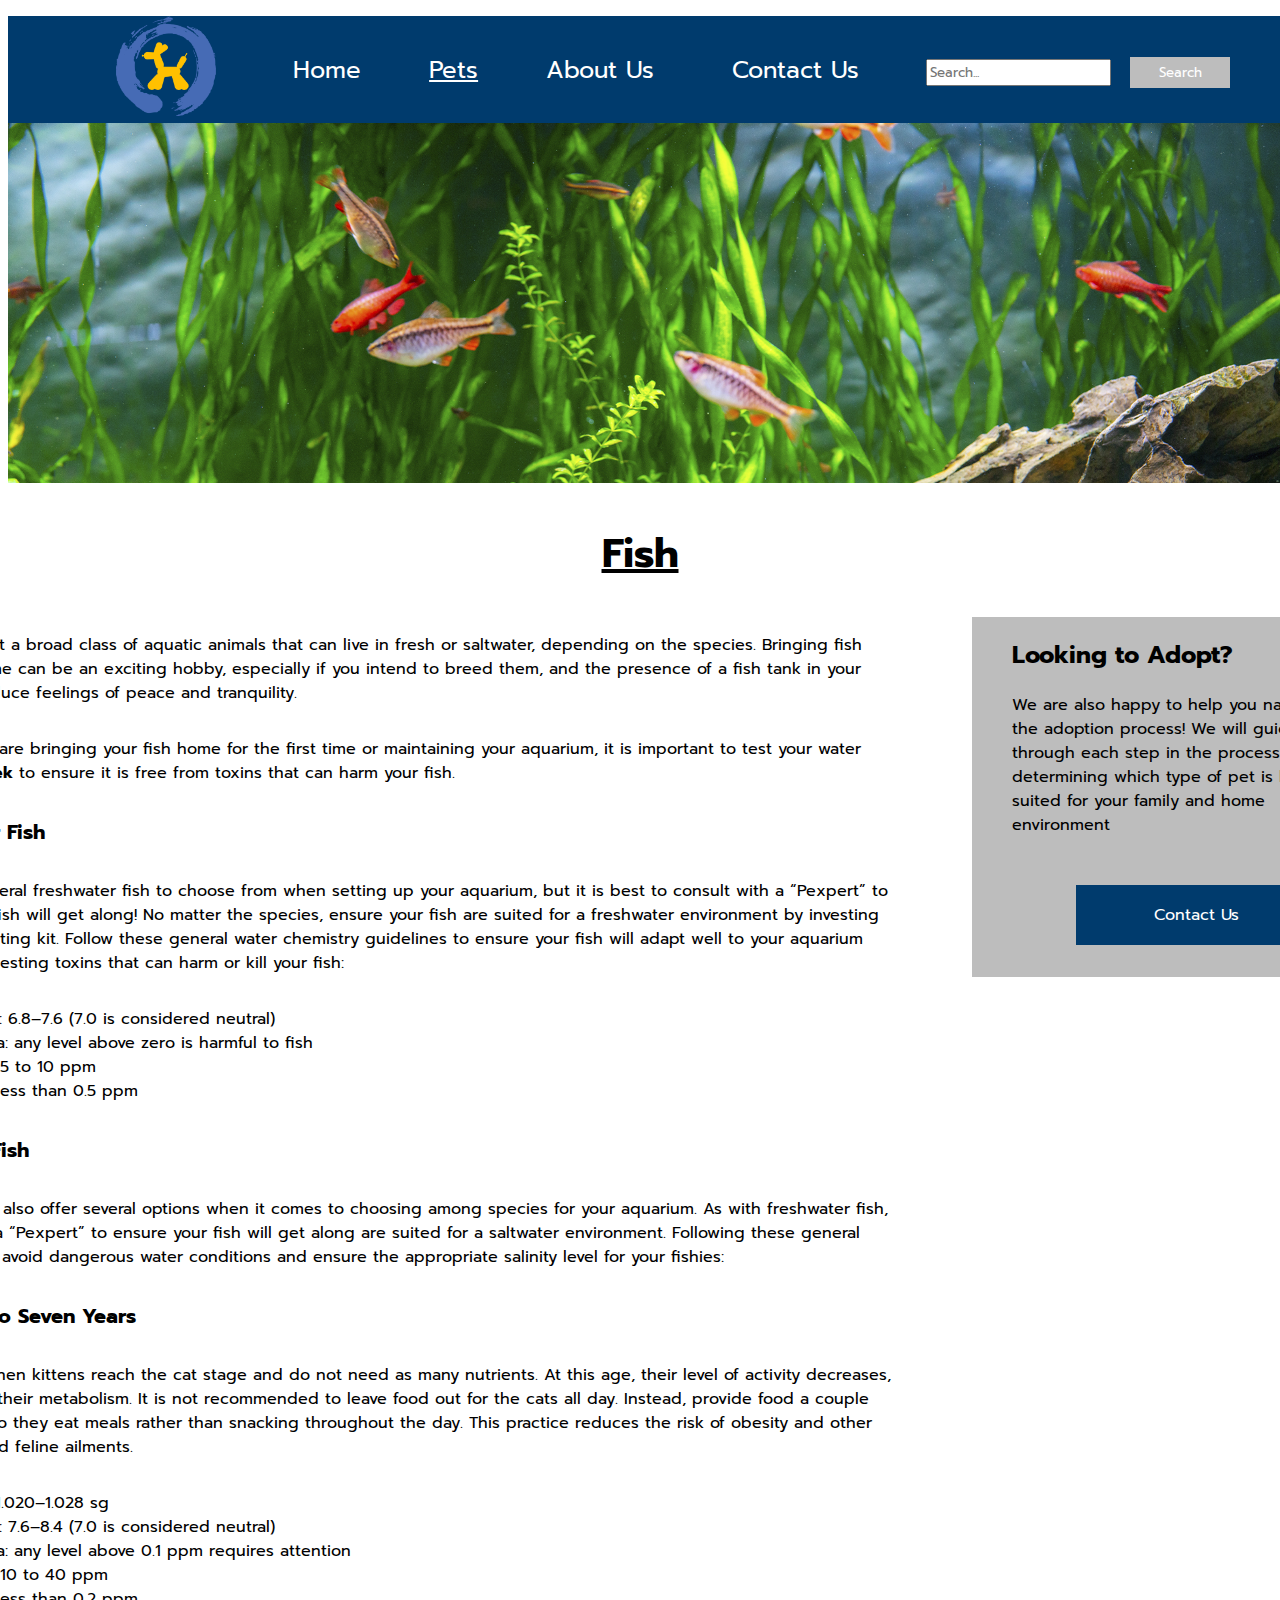
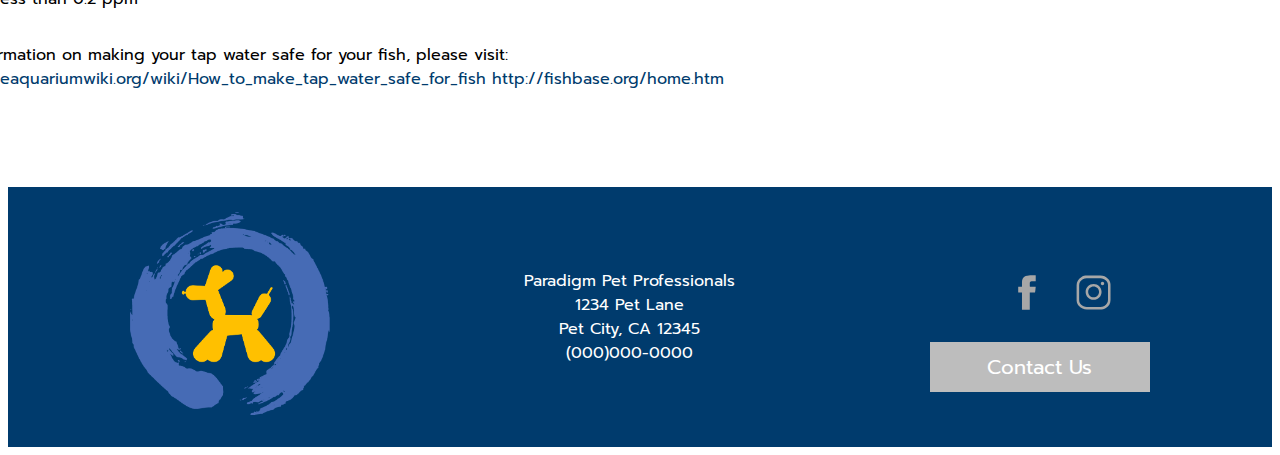
<file: fish.html>
<!DOCTYPE html>
<html lang="en">

<head>
    <meta charset="UTF-8">
    <meta name="viewport" content="width=device-width, initial-scale=1.0">
    <title>Fish</title>
    <link rel="stylesheet" href="style.css">
    <link
    href="https://fonts.googleapis.com/css2?family=Prompt:ital,wght@0,100;0,200;0,300;0,400;0,500;0,600;0,700;0,800;0,900;1,100;1,200;1,300;1,400;1,500;1,600;1,700;1,800;1,900&display=swap"
    rel="stylesheet">
</head>

<body>
    <header>
        <nav class="navbar">
            <div>
                <ul class="nav-items">
                    <li><a href="index.html"><img src="img/petshoplogo.png" alt="Pet Shop Logo" class="nav-logo"></a></li>
                    <li class="nav-item"><a href="index.html">Home</a></li>
                    <li class="nav-item active">Pets
                        <ul class="dropdown">
                            <li class="drop-down-element"><a href="cats.html">Cats</a></li>
                            <li class="drop-down-element"><a href="dogs.html">Dogs</a></li>
                            <li class="drop-down-element active"><a href="fish.html">Fish</a></li>

                        </ul>
                    </li>
                    <li class="nav-item"><a href="about-us.html">About Us</a></li>
                    <li class="nav-item"><a href="contact-us.html">Contact Us</a></li>
                    <li class="nav-item"><form action="/search" method="get" class="search-form">
                        <input type="text" name="query" class="search-input" placeholder="Search...">
                        <button type="submit" class="search-button">Search</button>
                    </form></li>
                </ul>
            </div>
        </nav>
    </header>
    <section class="hero-section">
        <div>
            <img src="img/Fish-hero.png" alt="image with cats, dogs and other animals" class="hero-img">
        </div>
        <section class="container">
            <h2 class="mission-h2">Fish</h2>
</section>
<section >
    <div class="pet-information-section">
    <div class="text-section">
        <p class="pet-p">Fish represent a broad class of aquatic animals that can live in fresh or saltwater, depending on the species. Bringing fish into your home can be an exciting hobby, especially if you intend to breed them, and the presence of a fish tank in your home can induce feelings of peace and tranquility.</p>

        <p class="pet-p">Whether you are bringing your fish home for the first time or maintaining your aquarium, it is important to test your water <span style="font-weight: bold;">once per week</span> to ensure it is free from toxins that can harm your fish.</p>

        <p class="pet-p"><span class="pet-header">Freshwater Fish</span></p>

        <p class="pet-p">There are several freshwater fish to choose from when setting up your aquarium, but it is best to consult with a “Pexpert” to ensure your fish will get along! No matter the species, ensure your fish are suited for a freshwater environment by investing in a water testing kit. Follow these general water chemistry guidelines to ensure your fish will adapt well to your aquarium and avoid ingesting toxins that can harm or kill your fish:</p>

        <ul class="pet-list">
            <li>pH Level: 6.8–7.6 (7.0 is considered neutral)</li>
            <li>Ammonia: any level above zero is harmful to fish</li>
            <li>Nitrates: 5 to 10 ppm</li>
            <li>Nitrites: less than 0.5 ppm</li>
        </ul>

        <p class="pet-p"><span class="pet-header">Saltwater Fish</span></p>

        <p class="pet-p">Saltwater fish also offer several options when it comes to choosing among species for your aquarium. As with freshwater fish, consult with a “Pexpert” to ensure your fish will get along are suited for a saltwater environment. Following these general guidelines to avoid dangerous water conditions and ensure the appropriate salinity level for your fishies:</p>

        <p class="pet-p"><span class="pet-header">One Year to Seven Years</span></p>

        <p class="pet-p">This age is when kittens reach the cat stage and do not need as many nutrients. At this age, their level of activity decreases, and so does their metabolism. It is not recommended to leave food out for the cats all day. Instead, provide food a couple times a day so they eat meals rather than snacking throughout the day. This practice reduces the risk of obesity and other weight-related feline ailments.</p>
        <ul class="pet-list">
            <li>Salinity: 1.020–1.028 sg</li>
            <li>pH Level: 7.6–8.4 (7.0 is considered neutral)</li>
            <li>Ammonia: any level above 0.1 ppm requires attention</li>
            <li>Nitrates: 10 to 40 ppm</li>
            <li>Nitrites: less than 0.2 ppm</li>
        </ul>

        <p class="pet-p">For more information on making your tap water safe for your fish, please visit:
           <a herf="http://www.theaquariumwiki.org/wiki/How_to_make_tap_water_safe_for_fish
           http://fishbase.org/home.htm" class="text-a"> http://www.theaquariumwiki.org/wiki/How_to_make_tap_water_safe_for_fish
            http://fishbase.org/home.htm</a>
            </p>
    </div>
    <div class="adopt-aside">
        <aside>
            <h2>Looking to Adopt?</h2>
            <p>We are also happy to help you navigate the adoption process! We will guide you through each step in the process from determining which type of pet is best suited for your family and home environment</p>
            <button class="adopt-btn"><a href=contact-us.html>Contact Us</a></button>
           
        </aside>
   </div>
     </div>
</section>
<section class="footer">
    <div >
        <a href="index.html"> <img src="img/petshoplogo.png" alt="Pet Shop Logo" class="footer-logo"></a>
    </div>
    <div class="address-box">
        <p class="address-text">Paradigm Pet Professionals</p>
        <p class="address-text">1234 Pet Lane</p>
        <p class="address-text">Pet City, CA 12345</p>
        <a href="tel:+000000000"><p class="address-text">(000)000-0000</p></a>
    </div>
   <div class="social-box">
        <ul class="social-links">
            <li class="social-icon"><img src="img/Facebook-Icon.svg"></li>
            <li class="social-icon"><img src="img/Instagram-Icon.svg"></li>
        </ul>
        <button class="page-btn"><a href=contact-us.html>Contact Us</a></button>
    </div> 
</section>
</body>


</html>
</file>
<file: style.css>
:root{
    /* Primary Colors */
    --midnight-blue: #003B6D; 
    --blue-sky: #6699CC;

    /* Secondary Colors */
    --dim-gray: #676767;
    --silver: #BDBDBD;

}


*,
*::before,
*::after {
  box-sizing: border-box;
}

*{
  font-family: "Prompt", sans-serif;
}

.container{
    display: flex;
    flex-direction: column;
    align-items: center;
    justify-content: center;
}

.navbar{
    width: 100vw;
    background-color: var(--midnight-blue);
    color: #fff;
   
}

a{
    text-decoration: none;
    color: #fff;
}

.active{
    text-decoration: underline;
}

.nav-logo{
    width: 100px;
    height: 100px;
}

.nav-items{
    display: flex;
    flex-direction: row;
    justify-content: space-evenly;
    align-items: center;
}

.nav-items a{
    color: #fff;
    text-decoration: none;
    padding: 10px;
}

.nav-items ul{
   list-style: none;
}

.nav-items li{
    list-style: none;
}

.nav-item{
    
    font-size: 24px;
}
.dropdown {
    position: absolute;
    display: none;
    background-color: var(--blue-sky);
    box-shadow: 0 0 10px rgba(0,0,0,0.2);
    width: 300px;
    z-index: 1;
  }

  .drop-down-element{
    margin: 1rem;
  }
  
 

  .nav-items :hover{
    color: var(--blue-sky);
  }

  .nav-items :hover{
    color: var(--blue-sky);
  }
  
  .drop-down-element :hover{
    color: var(--midnight-blue)
  }
  
  nav li:hover .dropdown {
    display: block; 
   
  }
  
.search-button{
    background-color: var(--silver);
    color: #fff;
    border: none;
    padding: 5px;
    width: 100px;
    margin-left: 10px;

}

.search-button :hover{
    background-color: var(--dim-gray);
}
.hero-img{
    width: 100vw;
    margin-top: -1rem;
}

.hero-h1-box{
    display: flex;
    flex-direction: column;
    align-items: center;
    justify-content: center;
}
.hero-h1{
    color: var(--dim-gray);
    text-transform: uppercase;
    font-size: 38px;
    margin-bottom: 0;
}

.hero-h2{
    margin: 0;
    text-transform: uppercase;
}

.footer{
    padding: 25px;
    display: flex;
    justify-content: space-around;
    background-color: var(--midnight-blue);
}
.footer-logo{
    max-width: 200px;
}

.footer li{
    list-style: none;
}

.address-box{
    display: flex;
    flex-direction: column;
    justify-content: center;
    align-items: center;
    color: #fff;
}

.address-text{
    margin: 0;
}
.social-box{
    display: flex;
    justify-content: center;
    flex-direction: column;
    align-items: center;
}
.social-links{
    display: flex;
    justify-content: center;
}

.social-icon{
    width: 35px;
    height: 35px;
    margin: 1rem;
}

.page-btn{
    width: 220px;
    height: 50px;
    font-size: 20px;
    background-color: var(--silver);
    border: none;
}

.page-btn:hover{
    background-color: var(--dim-gray);
    color: #fff;
}


/* Home Page */

.mission-box{
    margin-top: 5rem;
    margin-bottom: 5rem;
    display: flex;
    flex-direction: column;
    justify-content: center;
    align-items: center;
}
.mission-h2{
    font-size: 40px;
    text-decoration: underline;
}

.mission-h3{
    margin-top: -2rem;
    width: 600px;
    text-align: center;
}

.mission-p{
    font-size: 20px;
    width: 40%;
    text-align: center;
}
.pets-links-section{
    margin-top: 5rem;
    display: flex;
    flex-direction: column;
    justify-content: center;
    align-items: center;
}

.pets-links-box{
    display: flex;
    flex-direction: row;
    justify-content: space-evenly;
    align-items: center;
    
}
.pets-link-img{
    margin: 2rem;
    width: 500px;
    height: 400px;
    border-radius: 10px;
    box-shadow: inset 0 0 10px rgba(0,0,0,0.2);
    
}

.image-hover-container {
    position: relative;
    display: inline-block; /* Allows the container to fit the size of the image */
}

.hover-text {
    position: absolute;
    top: 0;
    left: 0;
    width: 100%;
    height: 100%;
    color: white; /* Text color */
    background-color: rgba(0, 0, 0, 0.5); /* Semi-transparent background */
    display: flex;
    justify-content: center;
    align-items: center;
    opacity: 0;
    transition: opacity 0.5s ease; /* Smooth transition for the hover effect */
    font-size: 20px;
    text-transform: uppercase;
}

.image-hover-container:hover .hover-text {
    opacity: 1;
}

.adoption-section{
    margin-top: 5rem;
    margin-bottom: 5rem;
    display: flex;
    flex-direction: column;
    justify-content: space-between;
    align-items: center;
}

.adopt-btn{
    margin: 2rem;
    width: 220px;
    height: 60px;
   
    background-color: var(--silver);
    border: none;
}
.adopt-btn a{
    color: #fff;
    text-decoration: none;
}

.adopt-btn:hover{
    background-color: var(--dim-gray);
    color: #fff;
}


/* Pet pages*/

.pet-information-section{
    display: flex;
    flex-direction: row;
    justify-content: center;
    margin-bottom: 5rem;
}

.text-section{
    width: 400x;
    display: flex;
    justify-content: center;
    flex-direction: column;
    align-items: center;
}

.adopt-aside{
    margin-left: 5rem;
    padding: 40px;
    background-color: var(--silver);
    width: 500px;
    height: 360px;
    display: flex;
    justify-content: center;
    align-items: center;
    flex-direction: column;
}

.adopt-btn{
    width: 240px;
    height: 60px;
    font-size: 16px;
    background-color: var(--midnight-blue);
    border: none;
    margin-left: 4rem;
    
}

.adopt-btn:hover{
    background-color: var(--blue-sky);
}
.pet-header{
    font-size: 20px;
    font-weight: bold;
}
.pet-p{
    width: 1000px;
}

.pet-list{
    width: 1000px;
}

.text-a{
    color: var(--midnight-blue)
}

.about-us-section{
    display: flex;
    flex-direction: column;
    justify-content: center;
    align-items: center;
    margin-top: 5rem;
    margin-bottom: 5rem;
}

.contact-us-form{
    display: flex;
    justify-content: center;
    align-items: center;
    color: #fff
}

.adoption-form{
    padding: 40px;
    width: 700px;
    background-color: var(--dim-gray);
    display: flex;
    flex-direction: column;
    justify-content: center;
    
    text-align: left;


}

.adoption-form input{
    margin-top: 10px;
    margin-bottom: 25px;
    width: 600px;
}
.adoption-form label{
    text-align: left;
}

.form-btn{
    width: 240px;
    height: 60px;
    font-size: 16px;
    background-color: var(--midnight-blue);
    color: #fff;
    border: none;
    margin-top: 2rem;
}

.form-btn:hover{
    background-color: var(--blue-sky);
}
</file>
